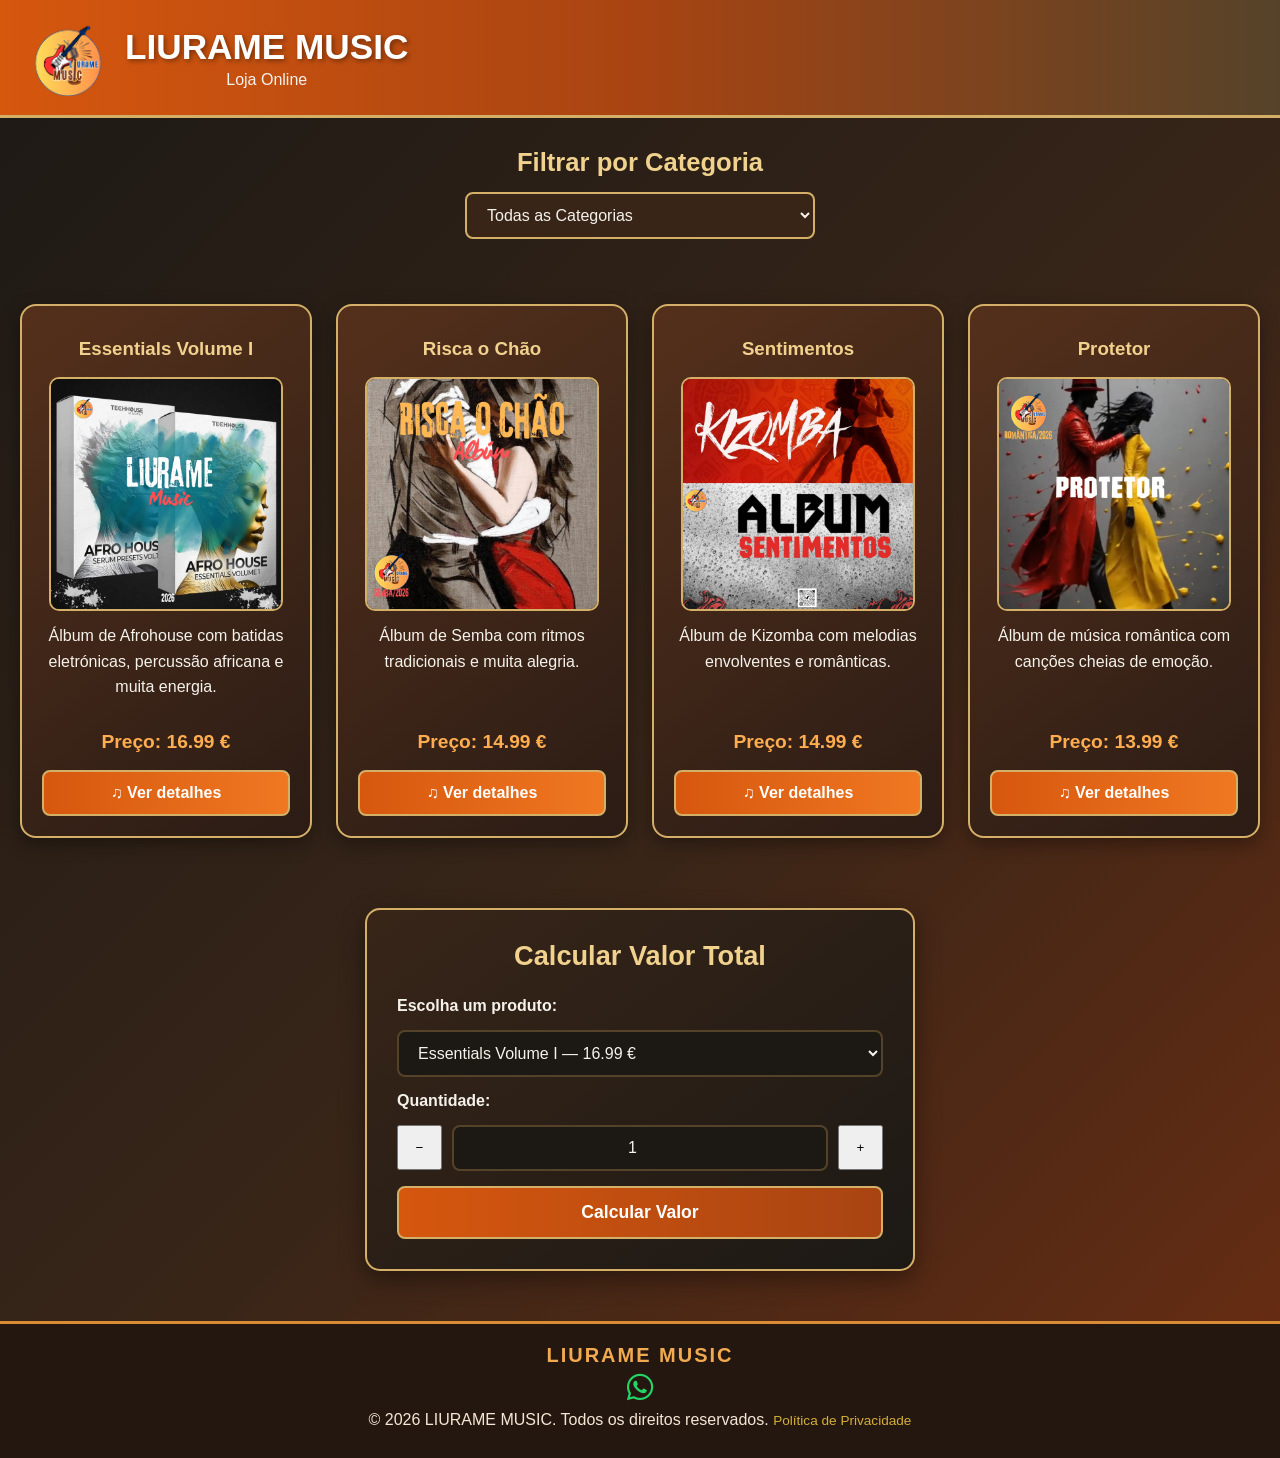
<file: index.html>
<!DOCTYPE html>
<html lang="pt">

<head>
    <meta charset="UTF-8">
    <meta name="author" content="LIURAME MUSIC">
    <meta name="description"
        content="Loja online LIURAME MUSIC. Descobre álbuns de Afrohouse, Semba, Kizomba e música romântica, consulta os detalhes e calcula o valor total.">
    <meta name="keywords" content="LIURAME MUSIC, loja de música, Afrohouse, Semba, Kizomba, álbuns">
    <meta name="viewport" content="width=device-width, initial-scale=1.0">
    <title>LIURAME MUSIC | Loja Online</title>

    <!-- Estilos e biblioteca de ícones -->
    <link rel="stylesheet" href="https://cdnjs.cloudflare.com/ajax/libs/font-awesome/6.5.2/css/all.min.css">
    <link rel="stylesheet" href="styles.css">
</head>

<body>
    <!-- Cabeçalho e identidade da loja -->
    <header class="cabecalho-loja">
        <div class="marca-loja">
            <img src="imagens/logotipos/logolimusic.png" alt="Logótipo da LIURAME MUSIC" class="logo-loja">
            <div class="texto-marca">
                <h1>LIURAME MUSIC</h1>
                <p>Loja Online</p>
            </div>
        </div>
    </header>

    <main>
        <!-- Filtro de categorias preenchido a partir do catálogo JSON -->
        <section id="filter-section">
            <h2>Filtrar por Categoria</h2>
            <select id="category-filter" aria-label="Filtrar álbuns por categoria">
                <option value="">Todas as Categorias</option>
            </select>
        </section>

        <!-- Lista de álbuns criada dinamicamente pelo JavaScript -->
        <div id="product-list" aria-live="polite">
            <p class="mensagem-catalogo">A carregar catálogo...</p>
        </div>

        <!-- Calculadora do valor total da encomenda -->
        <div id="order-form">
            <h2>Calcular Valor Total</h2>
            <form id="calc-form" novalidate>
                <label for="product">Escolha um produto:</label>
                <select id="product" name="product">
                    <!-- Opções preenchidas a partir do catálogo JSON -->
                </select>

                <label for="quantity">Quantidade:</label>
                <div class="quantity-control">
                    <button type="button" id="decrease-quantity" aria-label="Diminuir quantidade">−</button>
                    <input type="number" id="quantity" name="quantity" min="1" step="1" value="1">
                    <button type="button" id="increase-quantity" aria-label="Aumentar quantidade">+</button>
                </div>

                <button type="submit" id="calculate">Calcular Valor</button>
            </form>
            <div id="total-value" aria-live="polite"></div>
        </div>
    </main>

    <!-- Janela de detalhes do álbum e navegação entre produtos -->
    <div id="lightbox" style="display:none;">
        <div class="lightbox-content">
            <button type="button" class="close-btn" aria-label="Fechar detalhes do álbum">&times;</button>
            <h2 id="lightbox-title">Detalhes do álbum</h2>

            <div class="lightbox-navegacao">
                <button type="button" id="album-anterior" class="seta-album" aria-label="Ver álbum anterior">
                    &#10094;
                </button>
                <img id="lightbox-image" src="imagens/capas/albumafro.webp" alt="Capa do álbum">
                <button type="button" id="album-seguinte" class="seta-album" aria-label="Ver álbum seguinte">
                    &#10095;
                </button>
            </div>

            <p id="lightbox-description"></p>
            <h3 id="lightbox-tracks-title">&#127925; Lista de músicas</h3>
            <ol id="lightbox-tracks"></ol>
            <p id="lightbox-price"></p>
        </div>
    </div>

    <!-- Rodapé: contacto e política de privacidade -->
    <footer class="footer-loja">
        <h3>LIURAME MUSIC</h3>
        <div>
            <a href="https://wa.me/351937774281" class="footer-whatsapp" target="_blank" rel="noopener noreferrer"
                aria-label="Contactar a LIURAME MUSIC pelo WhatsApp" title="WhatsApp">
                <i class="fa-brands fa-whatsapp" aria-hidden="true"></i>
            </a>
        </div>
        <p class="footer-privacidade">
            &copy; 2026 LIURAME MUSIC. Todos os direitos reservados.
            <a href="documentos/politicaprivacidade.pdf" target="_blank" rel="noopener noreferrer">
                Política de Privacidade
            </a>
        </p>
    </footer>

    <!-- Funcionalidades do catálogo, lightbox e calculadora -->
    <script src="scripts.js"></script>
</body>

</html>
</file>
<file: styles.css>
/* CORES E ESTILOS GERAIS */

:root {
  --cor-dourada: #d4af67;
  --cor-dourada-hover: #f0d18d;
  --cor-texto: #f5f2eb;
  --cor-borda: #554329;
}

body {
  margin: 0;
  min-height: 100vh;
  background: linear-gradient(135deg, #1c1915 0%, #382518 55%, #6b2d12 100%);
  color: var(--cor-texto);
  font-family: Arial, Helvetica, sans-serif;
}

/* CABEÇALHO E LOGÓTIPO */

header {
  background: linear-gradient(90deg, #d6570e, #a84412, #554329);
  padding: 30px 20px;
  text-align: center;
  border-bottom: 3px solid var(--cor-dourada);
}

header h1 {
  color: #ffffff;
  font-size: 2.2rem;
  margin: 0;
  text-shadow: 2px 2px 5px rgba(0, 0, 0, 0.4);
}

.cabecalho-loja {
  padding: 15px 25px;
}

.marca-loja {
  display: flex;
  align-items: center;
  justify-content: flex-start;
  gap: 15px;
}

.logo-loja {
  width: 85px;
  height: 85px;
  object-fit: contain;
  flex-shrink: 0;
}

.texto-marca h1 {
  margin: 0;
}

.texto-marca p {
  margin: 4px 0 0;
}

/* FILTRO DE CATEGORIAS */

#category-filter {
  display: block;
  width: min(100%, 350px);
  padding: 12px 16px;
  margin: 15px auto 25px;
  background-color: #382518;
  color: #f5f2eb;
  border: 2px solid #d4af67;
  border-radius: 8px;
  font-size: 1rem;
  cursor: pointer;
}

#category-filter:focus {
  outline: 3px solid #f07822;
  outline-offset: 2px;
}

#category-filter option {
  background-color: #382518;
  color: #ffffff;
}

#filter-section {
  text-align: center;
  padding: 30px 20px 10px;
}

#filter-section h2 {
  color: #f0d18d;
  font-size: 1.6rem;
  margin: 0 0 15px;
}

/* CATÁLOGO E CARTÕES */

#product-list {
  display: grid;
  grid-template-columns: repeat(4, minmax(0, 1fr));
  gap: 24px;
  padding: 30px 20px;
}

#product-list > div {
  background: linear-gradient(145deg, #54301b, #2b1c15);
  border: 2px solid var(--cor-dourada);
  border-radius: 16px;
  padding: 20px;
  display: flex;
  flex-direction: column;
  align-items: center;
  text-align: center;
  min-width: 0;
  box-shadow: 0 6px 18px rgba(0, 0, 0, 0.35);
  transition:
    transform 0.3s ease,
    box-shadow 0.3s ease;
  cursor: pointer;
}

#product-list > div:hover {
  transform: translateY(-6px);
  box-shadow: 0 10px 25px rgba(214, 87, 14, 0.45);
  border-color: var(--cor-dourada-hover);
}

#product-list h3 {
  color: var(--cor-dourada-hover);
  text-align: center;
  line-height: 1.4;
  overflow-wrap: break-word;
  word-break: normal;
  hyphens: none;
  margin: 10px 0 15px;
}

#product-list img {
  width: 100%;
  max-width: 230px;
  height: auto;
  aspect-ratio: 1 / 1;
  object-fit: cover;
  border-radius: 10px;
  border: 2px solid var(--cor-dourada);
}

#product-list p {
  color: var(--cor-texto);
  text-align: center;
  line-height: 1.6;
  max-width: 100%;
  overflow-wrap: break-word;
  word-break: normal;
  hyphens: none;
  margin: 12px 0;
}

#product-list p:nth-last-child(2) {
  color: #ffad50;
  font-size: 1.2rem;
  font-weight: bold;
  margin-top: auto;
  padding-top: 15px;
}

#product-list .btn-detalhes {
  background: linear-gradient(90deg, #d6570e, #f07822);
  color: #ffffff;
  border: 2px solid #d4af67;
  border-radius: 8px;
  padding: 12px 20px;
  margin-top: 0;
  width: 100%;
  font-size: 1rem;
  font-weight: bold;
  cursor: pointer;
  transition:
    background 0.3s ease,
    transform 0.3s ease;
}

#product-list .btn-detalhes:hover {
  background: linear-gradient(90deg, #f07822, #e6a34a);
  transform: translateY(-2px);
}

#product-list .btn-detalhes:focus-visible {
  outline: 3px solid #f0d18d;
  outline-offset: 3px;
}

#product-list > div:only-child {
  grid-column: 1 / -1;
  width: 100%;
  max-width: 380px;
  justify-self: center;
  box-sizing: border-box;
}

#product-list .mensagem-catalogo {
  grid-column: 1 / -1;
  width: 100%;
  box-sizing: border-box;
  text-align: center;
  padding: 20px;
  margin: 20px auto;
  color: #f2aa50;
  background-color: #241710;
  border: 1px solid #d98b36;
  border-radius: 10px;
  font-size: 1rem;
  font-weight: 500;
  line-height: 1.6;
}

#product-list .mensagem-erro {
  color: #ff6b6b;
  border-color: #c0392b;
}

/* LIGHTBOX — DETALHES DOS ÁLBUNS */

#lightbox {
  position: fixed;
  inset: 0;
  width: 100%;
  height: 100%;
  background-color: rgba(0, 0, 0, 0.85);
  z-index: 1000;
  overflow-y: auto;
  padding: 20px;
  box-sizing: border-box;
}

.lightbox-content {
  position: relative;
  background: linear-gradient(145deg, #54301b, #241811);
  border: 2px solid #d4af67;
  border-radius: 16px;
  padding: 30px;
  margin: 5vh auto;
  width: 100%;
  max-width: 500px;
  box-sizing: border-box;
  text-align: center;
  box-shadow: 0 15px 40px rgba(0, 0, 0, 0.6);
}

#lightbox-title {
  color: #f0d18d;
  margin-top: 15px;
  line-height: 1.4;
}

#lightbox-image {
  display: block;
  width: 100%;
  max-width: 280px;
  height: auto;
  margin: 20px auto;
  border: 2px solid #d4af67;
  border-radius: 10px;
}

#lightbox-description {
  color: #f5f2eb;
  text-align: center;
  line-height: 1.6;
  overflow-wrap: break-word;
  word-break: normal;
}

#lightbox-price {
  color: #ffad50;
  font-size: 1.4rem;
  font-weight: bold;
}

.close-btn {
  position: absolute;
  top: 10px;
  right: 18px;
  font-size: 2rem;
  font-weight: bold;
  background: transparent;
  border: none;
  padding: 0;
  color: #f0d18d;
  cursor: pointer;
}

.close-btn:hover {
  color: #ffffff;
}

#lightbox-tracks {
  display: table;
  margin: 15px auto 25px;
  padding-left: 25px;
  text-align: left;
  list-style-position: inside;
  color: #f5f2eb;
  line-height: 1.8;
}

#lightbox-tracks li {
  padding: 3px 0;
  overflow-wrap: break-word;
  word-break: normal;
}

#lightbox-tracks li::marker {
  color: #d4af67;
  font-weight: bold;
}

#lightbox-image.animar-album {
  animation: rodarAlbum 1.5s ease-in-out 1;
}

.lightbox-navegacao {
  display: flex;
  align-items: center;
  justify-content: center;
  gap: 15px;
  width: 100%;
  margin: 20px auto;
}

.lightbox-navegacao #lightbox-image {
  min-width: 0;
  max-width: 70%;
  height: auto;
}
/* Setas de navegação do lightbox */
.seta-album {
  display: flex;
  align-items: center;
  justify-content: center;
  flex-shrink: 0;
  width: 42px;
  height: 42px;
  padding: 0;
  background-color: #241710;
  color: #f2aa50;
  border: 2px solid #d98b36;
  border-radius: 50%;
  font-size: 24px;
  cursor: pointer;
  transition:
    background-color 0.2s,
    color 0.2s;
}

/* Efeito hover apenas em dispositivos com rato */
@media (hover: hover) and (pointer: fine) {
  .seta-album:hover {
    background-color: #d98b36;
    color: #241710;
  }
}

/* Foco visível na navegação por teclado */
.seta-album:focus-visible {
  outline: 3px solid #f2aa50;
  outline-offset: 3px;
}
/* CALCULADORA */

#order-form {
  max-width: 550px;
  margin: 40px auto;
  padding: 30px;
  background: linear-gradient(145deg, #382518, #1c1915);
  border: 2px solid var(--cor-dourada);
  border-radius: 15px;
  box-shadow: 0 8px 25px rgba(0, 0, 0, 0.4);
  text-align: center;
  box-sizing: border-box;
}

#order-form h2 {
  color: var(--cor-dourada-hover);
  font-size: 1.7rem;
  margin-top: 0;
  margin-bottom: 25px;
}

#calc-form {
  display: flex;
  flex-direction: column;
  gap: 15px;
}

#calc-form label {
  color: var(--cor-texto);
  font-size: 1rem;
  font-weight: bold;
  text-align: left;
}

#product,
#quantity {
  width: 100%;
  padding: 12px 15px;
  background-color: #1c1915;
  color: var(--cor-texto);
  border: 2px solid var(--cor-borda);
  border-radius: 8px;
  font-size: 1rem;
  box-sizing: border-box;
}

#product:focus,
#quantity:focus {
  outline: 2px solid var(--cor-dourada);
  outline-offset: 2px;
  border-color: var(--cor-dourada);
}

#calculate {
  width: 100%;
  padding: 14px 20px;
  background: linear-gradient(90deg, #d6570e, #a84412);
  color: #ffffff;
  border: 2px solid var(--cor-dourada);
  border-radius: 8px;
  font-size: 1.1rem;
  font-weight: bold;
  cursor: pointer;
  transition:
    background 0.3s ease,
    transform 0.3s ease;
}

#calculate:hover {
  background: linear-gradient(90deg, #f07820, #d6570e);
  transform: translateY(-2px);
}

#calculate:focus-visible {
  outline: 3px solid var(--cor-dourada-hover);
  outline-offset: 3px;
}

#calculate:active {
  transform: translateY(0);
}

#total-value {
  margin-top: 20px;
  padding: 15px;
  background-color: #1c1915;
  color: var(--cor-dourada-hover);
  border: 1px solid var(--cor-dourada);
  border-radius: 8px;
  font-size: 1.2rem;
  font-weight: bold;
  text-align: center;
  overflow-wrap: break-word;
}

#total-value:empty {
  display: none;
}

.quantity-control {
  display: flex;
  align-items: center;
  gap: 10px;
}

.quantity-control input {
  width: 80px;
  text-align: center;
  box-sizing: border-box;
}

.quantity-control button {
  width: 45px;
  height: 45px;
  flex-shrink: 0;
  cursor: pointer;
}

/* RODAPÉ — WHATSAPP E PRIVACIDADE */

.footer-loja {
  background-color: #241710;
  color: #f5e6d3;
  margin-top: 50px;
  border-top: 3px solid #d98b36;
  padding: 20px 15px;
  text-align: center;
}

.footer-loja h3 {
  color: #f2aa50;
  letter-spacing: 2px;
  margin: 0 0 5px;
  font-size: 1.25rem;
}

.footer-loja p {
  line-height: 1.6;
  margin: 5px 0;
}

.footer-whatsapp {
  color: #25d366;
  font-size: 1.9rem;
  line-height: 1;
  display: inline-block;
  transition:
    color 0.2s ease,
    transform 0.2s ease;
}

.footer-privacidade a {
  color: #d4af37;
  text-decoration: none;
  font-size: 0.85rem;
}

.footer-privacidade a:hover {
  text-decoration: underline;
}

.footer-whatsapp:hover {
  color: #ffffff;
  transform: scale(1.1);
}

.footer-whatsapp:focus-visible {
  outline: 2px solid #d4af37;
  outline-offset: 4px;
}

/* ANIMAÇÃO DA CAPA DO ÁLBUM */

@keyframes rodarAlbum {
  from {
    transform: rotate(0deg);
  }
  to {
    transform: rotate(360deg);
  }
}

@media (prefers-reduced-motion: reduce) {
  #lightbox-image.animar-album {
    animation: none;
  }
}

/* RESPONSIVIDADE — TABLETS E TELEMÓVEIS */

@media (max-width: 900px) {
  #product-list {
    grid-template-columns: repeat(2, minmax(0, 1fr));
  }
}

@media (max-width: 600px) {
  #product-list {
    grid-template-columns: minmax(0, 1fr);
  }

  #order-form {
    width: calc(100% - 40px);
    padding: 20px;
  }

  .cabecalho-loja {
    padding: 12px 15px;
  }

  .logo-loja {
    width: 42px;
    height: 42px;
  }

  .marca-loja {
    gap: 10px;
  }

  .texto-marca h1 {
    font-size: 1.2rem;
  }

  .texto-marca p {
    font-size: 0.85rem;
  }

  .lightbox-navegacao {
    gap: 8px;
  }

  .lightbox-navegacao #lightbox-image {
    max-width: 65%;
  }

  .seta-album {
    width: 34px;
    height: 34px;
    font-size: 19px;
  }
}

@media (max-width: 480px) {
  .footer-loja {
    padding: 16px 10px;
  }
}
</file>
